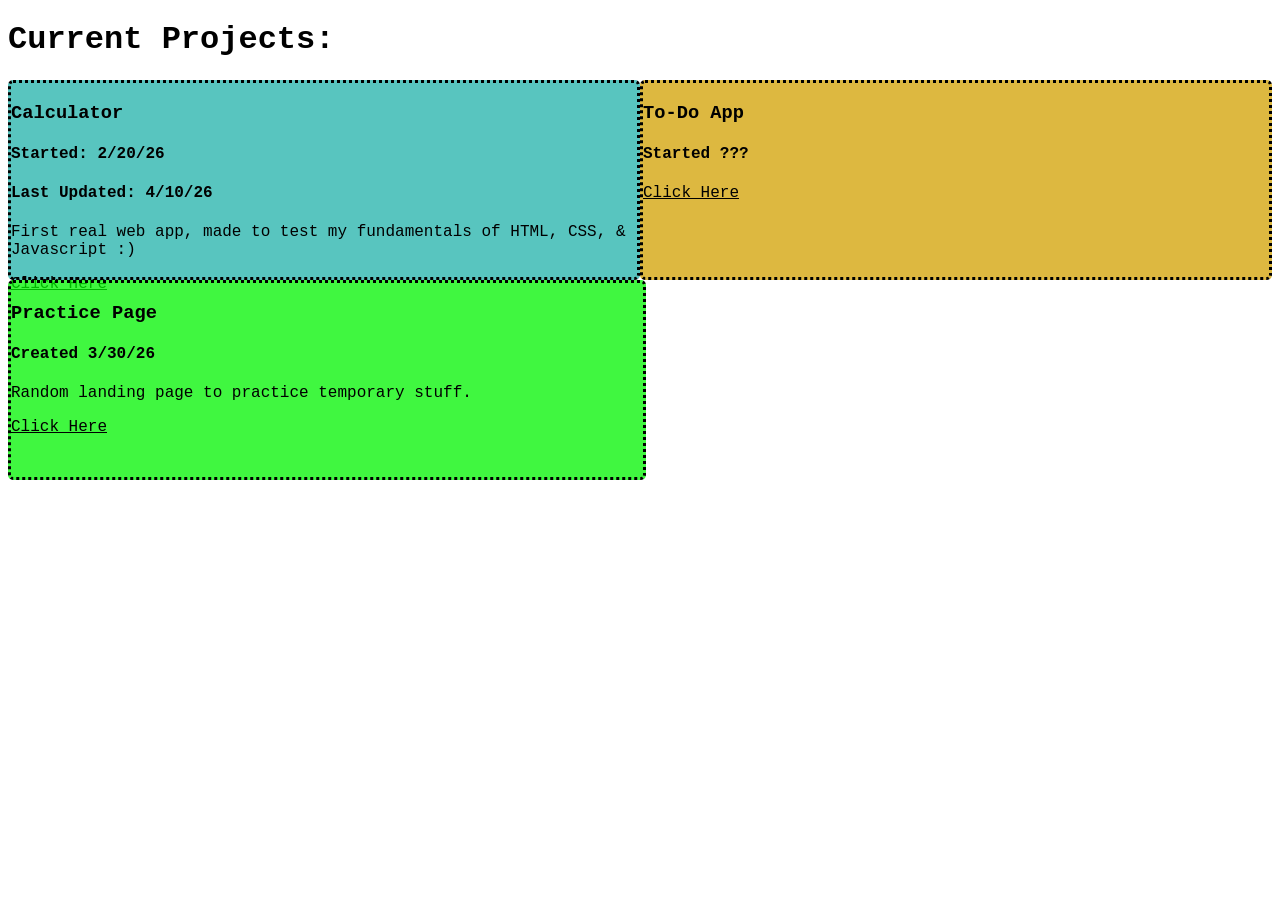
<file: home.html>
<!DOCTYPE html>
<html lang="en">

<head>
<title>Home</title>
<link rel="stylesheet" href="homeStyle.css">
</head>

<body>
<h1>Current Projects:</h1>
<div class="Project">
    <div class="Row">
        <div class="Calculator">
            <h3>Calculator</h3>
            <h4>Started: 2/20/26</h4>
            <h4>Last Updated: 4/10/26</h4>
            <p>First real web app, made to test my fundamentals of HTML, CSS, & Javascript :)</p>
            <a href="Calculator/calc.html">Click Here</a>
        </div>
        <div class="To-Do">
            <h3>To-Do App</h3>
            <h4>Started ???</h4>
            <a href="todo.html">Click Here</a>
        </div>
    </div>
    <div class="Row">
        <div class="Practice">
            <h3>Practice Page</h3>
            <h4>Created 3/30/26</h4>
            <p>Random landing page to practice temporary stuff.</p>
            <a href="Practice/practice.html">Click Here</a>
        </div>
    </div>
    </div>
</div>
</body>

</html>
</file>
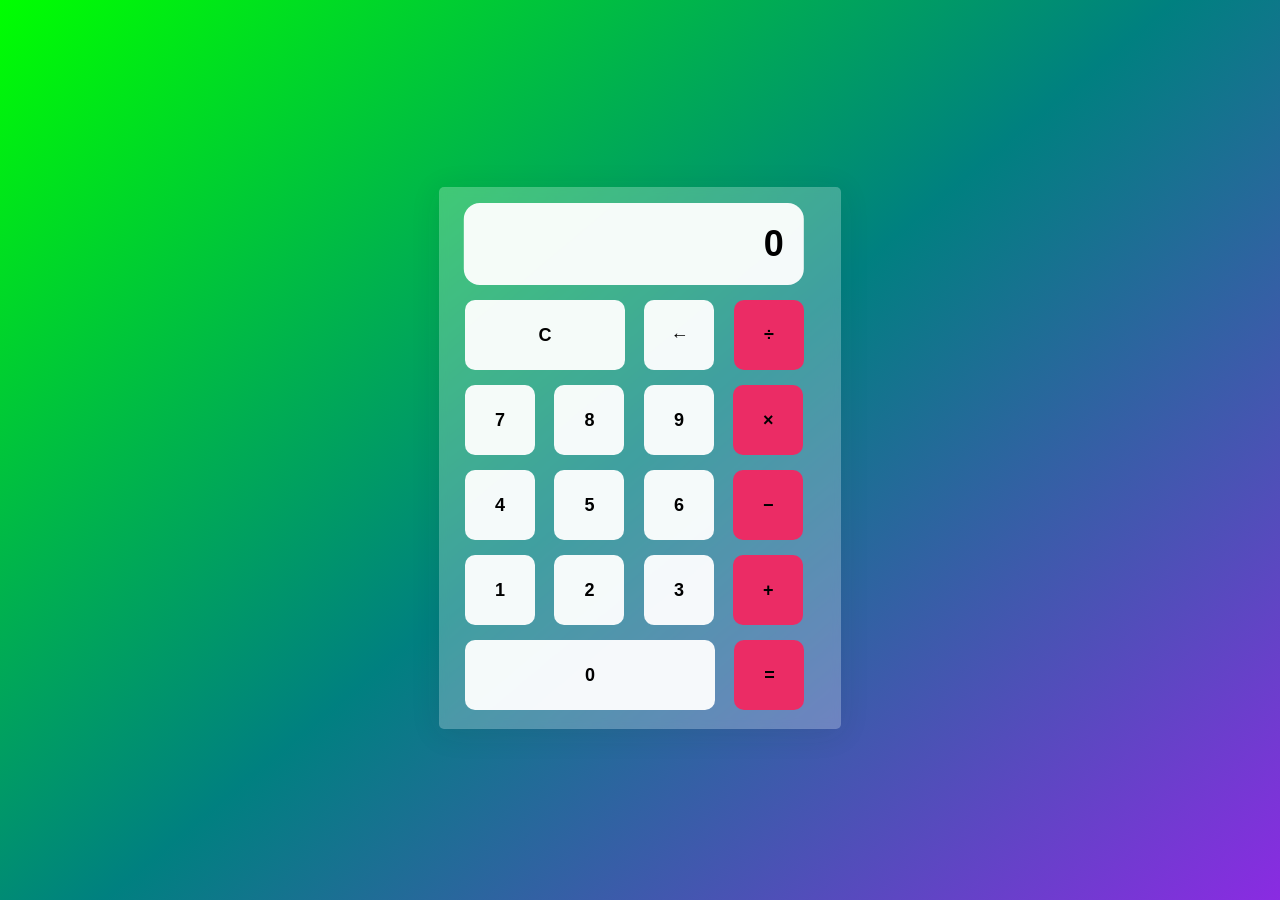
<file: Calculator/calc.html>
<!DOCTYPE html>
<html lang="en">
<head>
    <meta charset="UTF-8">
    <meta name="viewport" content="width=device-width, initial-scale=1.0">
    <link rel="stylesheet" type="text/css" href="calcStyle.css">
    <title>Calculator</title>
</head>
<body>
    <div class="calculator">
            <section class="result" id="display">0</section>
        <div class="calcButtonRow">
            <button class="calcButton" id="clear">C</button>
            <button class="calcButton" id="back">&leftarrow;</button>
            <button class="calcButton" id="div">&divide;</button>
        </div>
        <div class="calcButtonRow">
            <button class="calcButton" id="7">7</button>
            <button class="calcButton" id="8">8</button>
            <button class="calcButton" id="9">9</button>
            <button class="calcButton" id="mult">&times;</button>
        </div>
        <div class="calcButtonRow">
            <button class="calcButton" id="4">4</button>
            <button class="calcButton" id="5">5</button>
            <button class="calcButton" id="6">6</button>
            <button class="calcButton" id="minus">&minus;</button>
        </div>
        <div class="calcButtonRow">
            <button class="calcButton" id="1">1</button>
            <button class="calcButton" id="2">2</button>
            <button class="calcButton" id="3">3</button>
            <button class="calcButton" id="plus">&plus;</button>
        </div>
        <div class="calcButtonRow">
            <button class="calcButton" id="zero">0</button>
            <button class="calcButton" id="equal">&equals;</button>
        </div>
    </div>

    <script src="calcScript.js"></script>
</body>
</html>
</file>
<file: homeStyle.css>
html {
    font-family: 'Courier New', Courier, monospace;
}

.Project {
    justify-content: center;
}

.Row {
    display: flex;
    height: 200px;
}

.Calculator {
    background-color: rgba(32, 178, 170, .75);
    border-radius: 5px;
    border-style:dotted;
    width: 50%;
}

/* springgreen, navy, slateblue*/

.To-Do {
    background-color: rgba(210, 160, 0, .75);
    border-radius: 5px;
    border-style:dotted;
    width: 50%;
}

.Practice {
    background-color: rgba(0, 245, 0, .75);
    border-radius: 5px;
    border-style: dotted;
    width: 50%;
}

a {
    color: black;
}
</file>
<file: Calculator/calcStyle.css>
html {
    box-sizing: border-box;
    height: 100%;
}

body {
    align-items: center;
    background: linear-gradient(320deg, blueviolet, teal, lime);
    background-repeat: no-repeat;
    background-attachment: fixed;
    display: flex;
    height: inherit;
    justify-content: center;
    font-family: "Dosis", sans-serif;
    font-display: swap;
}

.calculator {
    backdrop-filter: blur(5.5px);
    background: rgba(255, 255, 255, .25);
    justify-content: center;
    align-items: center;
    border: 1px solid rgba(255, 255, 255, .01);
    border-radius: 5px;
    box-shadow: 0 4px 30px rgba(35, 35, 35, .1);
    color: black;
    backdrop-filter: blur(4px);
    flex-basis: 400px;
    height: 540px;
    padding: 20px, 35px;
}

.result { 
    background-color: white;
    border-radius: 16px;
    text-align:right;
    font-size: 36px;
    overflow: auto;
    padding: 20px;
    width: 75%;
    margin-top: 15px;
    font-weight: bold;
    transform:translateX(7%);
    background: rgba(255, 255, 255, .95);
}

.calcButtonRow {
    margin-inline-start: 25px;
    margin-top: 15px;
}

.calcButton{
    width: 70px;
    height: 70px;
    border: 2px black;
    border-radius: 10px;
    margin-right: 15px;
    font-size: 18px;
    font-weight: bold;
    background: rgba(255, 255, 255, .95);    
}

.calcButton:active {
    background-color: rgba(255, 255, 255, .5);
    animation: pulse;
    animation-play-state: paused;
    animation-duration: .025s;
}

.calcButton:hover {
    transform:scale(1.05, 1.05);
}

.calcButton:last-child {
    background-color: rgb(235, 44, 101);
    
}

.calcButton:last-child:active {
    background-color: rgba(180, 35, 84, 1);
}

#clear {
    width: 160px;
}

#zero {
    width: 250px;
}

@keyframes pulse {
    from{transform: scale(.975, .975);}
    to{transform: scale(1.05, 1.05);}
}
</file>
